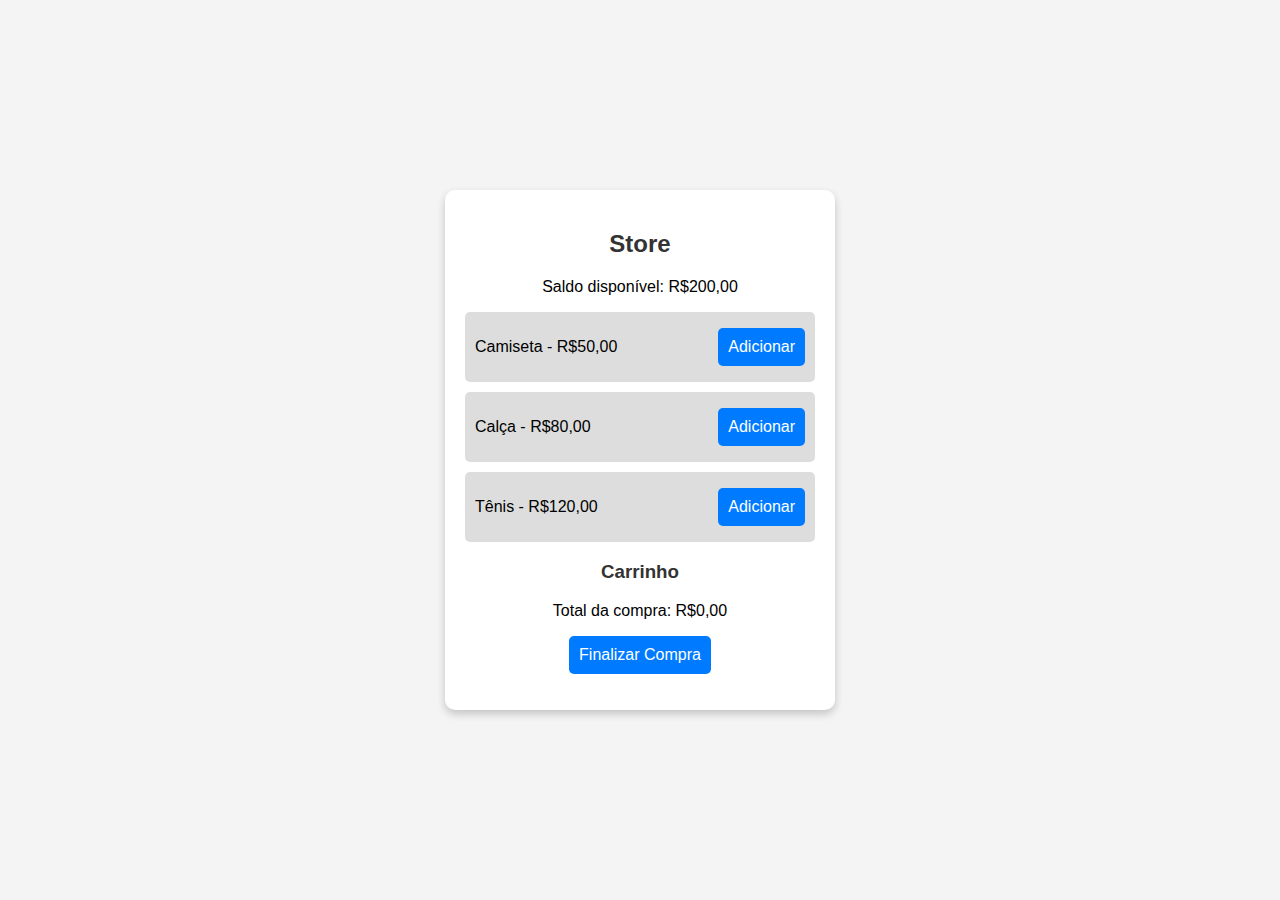
<file: DSWM/Atividade 05.2/index.html>
<!DOCTYPE html>
<html lang="pt-BR">
<head>
    <meta charset="UTF-8">
    <meta name="viewport" content="width=device-width, initial-scale=1.0">
    <title>Store</title>
    <link rel="stylesheet" href="style.css">
</head>
<body>
    <div class="container">
        <h2>Store</h2>
        <p>Saldo disponível: <span id="saldo">R$200,00</span></p>

        <div class="produtos">
            <div class="produto">
                <p>Camiseta - R$50,00</p>
                <button onclick="adicionarAoCarrinho('Camiseta', 50.00)">Adicionar</button>
            </div>
            <div class="produto">
                <p>Calça - R$80,00</p>
                <button onclick="adicionarAoCarrinho('Calça', 80.00)">Adicionar</button>
            </div>
            <div class="produto">
                <p>Tênis - R$120,00</p>
                <button onclick="adicionarAoCarrinho('Tênis', 120.00)">Adicionar</button>
            </div>
        </div>

        <h3>Carrinho</h3>
        <ul id="carrinho-list"></ul>
        <p>Total da compra: <span id="total">R$0,00</span></p>

        <button onclick="finalizarCompra()">Finalizar Compra</button>
        <p id="mensagem"></p>
    </div>

    <script src="script.js"></script>
</body>
</html>
</file>
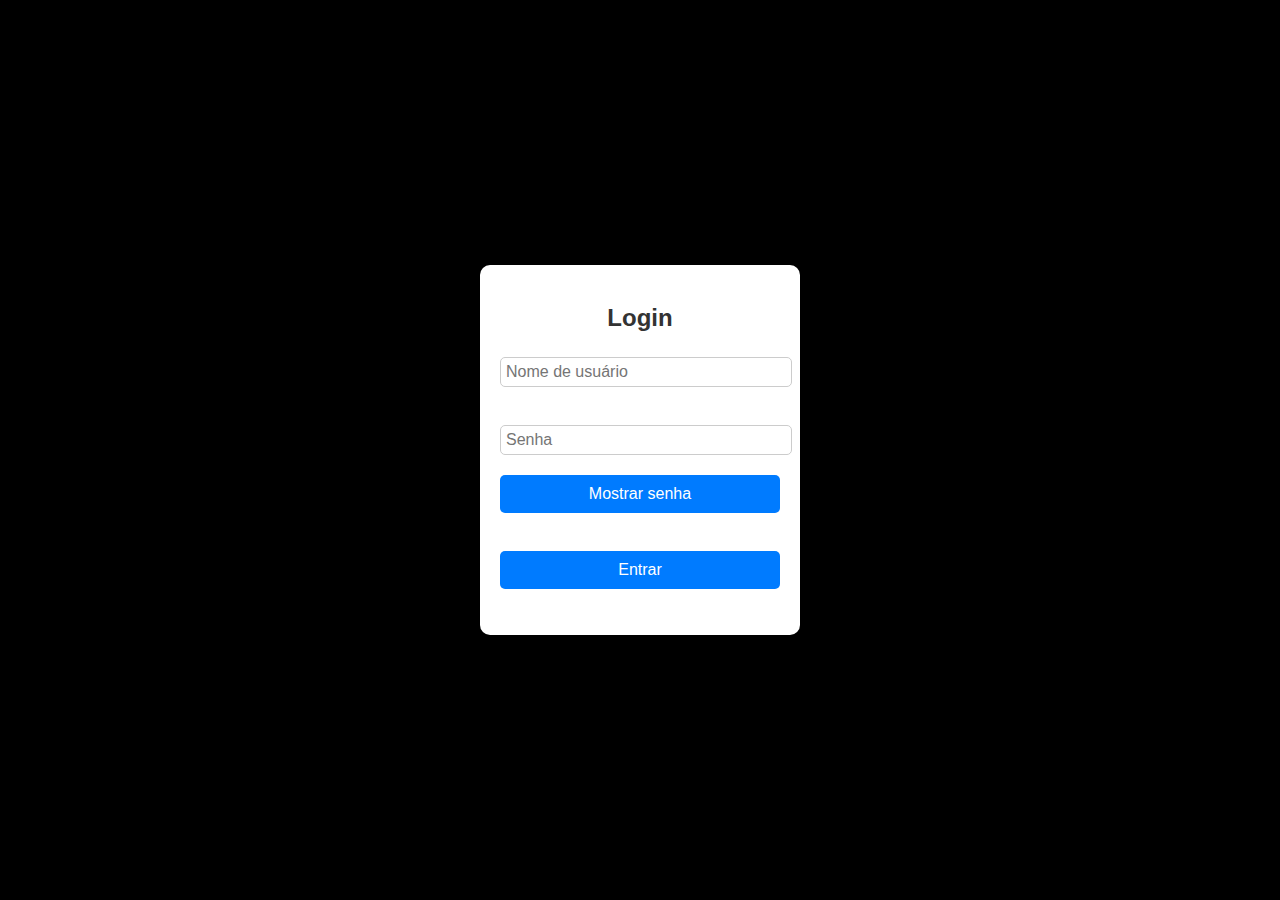
<file: DSWM/Atividade 05/index.html>
<!DOCTYPE html>
<html lang="pt-BR">
<head>
    <meta charset="UTF-8">
    <meta name="viewport" content="width=device-width, initial-scale=1.0">
    <title>Login</title>
    <link rel="stylesheet" href="style.css">
</head>
<body>
    <div class="container">
        <h2>Login</h2>
        <input type="text" id="username" placeholder="Nome de usuário"><br><br>
        <input type="password" id="senha" placeholder="Senha">
        <button onclick="togglePassword()">Mostrar senha</button><br><br>
        <button onclick="login()">Entrar</button>
        <p id="mensagem"></p>
    </div>
    <script src="script.js"></script>
</body>
</html>
</file>
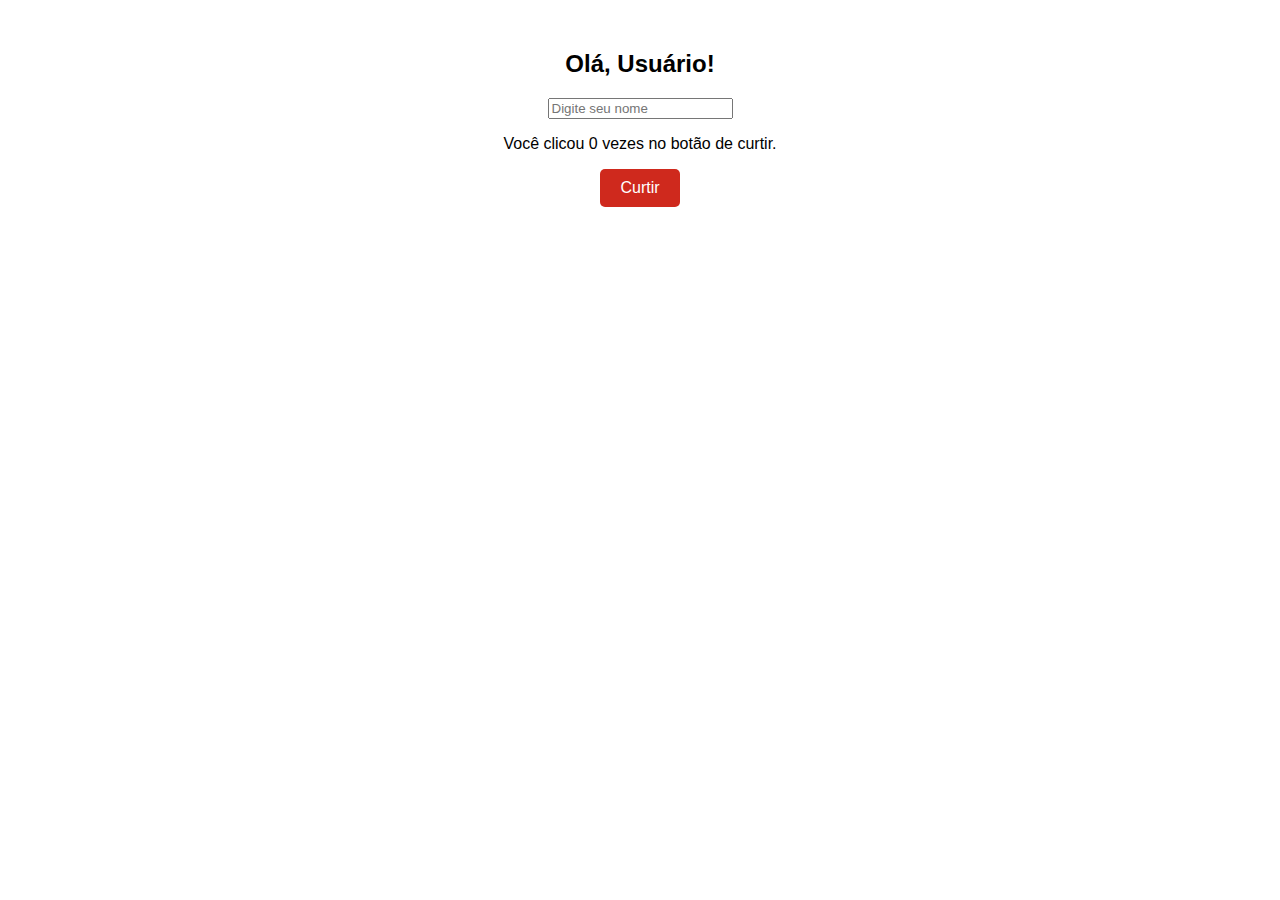
<file: DSWM/Atividade 06/index.html>
<!DOCTYPE html>
<html lang="pt-BR">
<head>
    <meta charset="UTF-8">
    <meta name="viewport" content="width=device-width, initial-scale=1.0">
    <title>Perfil do Usuário</title>
    <link rel="stylesheet" href="style.css"> 
</head>
<body>

    <h2>Olá, <span id="userName">Usuário</span>!</h2>
    <input type="text" id="nameInput" placeholder="Digite seu nome">
    
    <p>Você clicou <span id="clickCount">0</span> vezes no botão de curtir.</p>
    <button id="likeButton">Curtir</button>

    <script src="script.js"></script>
</body>
</html>
</file>
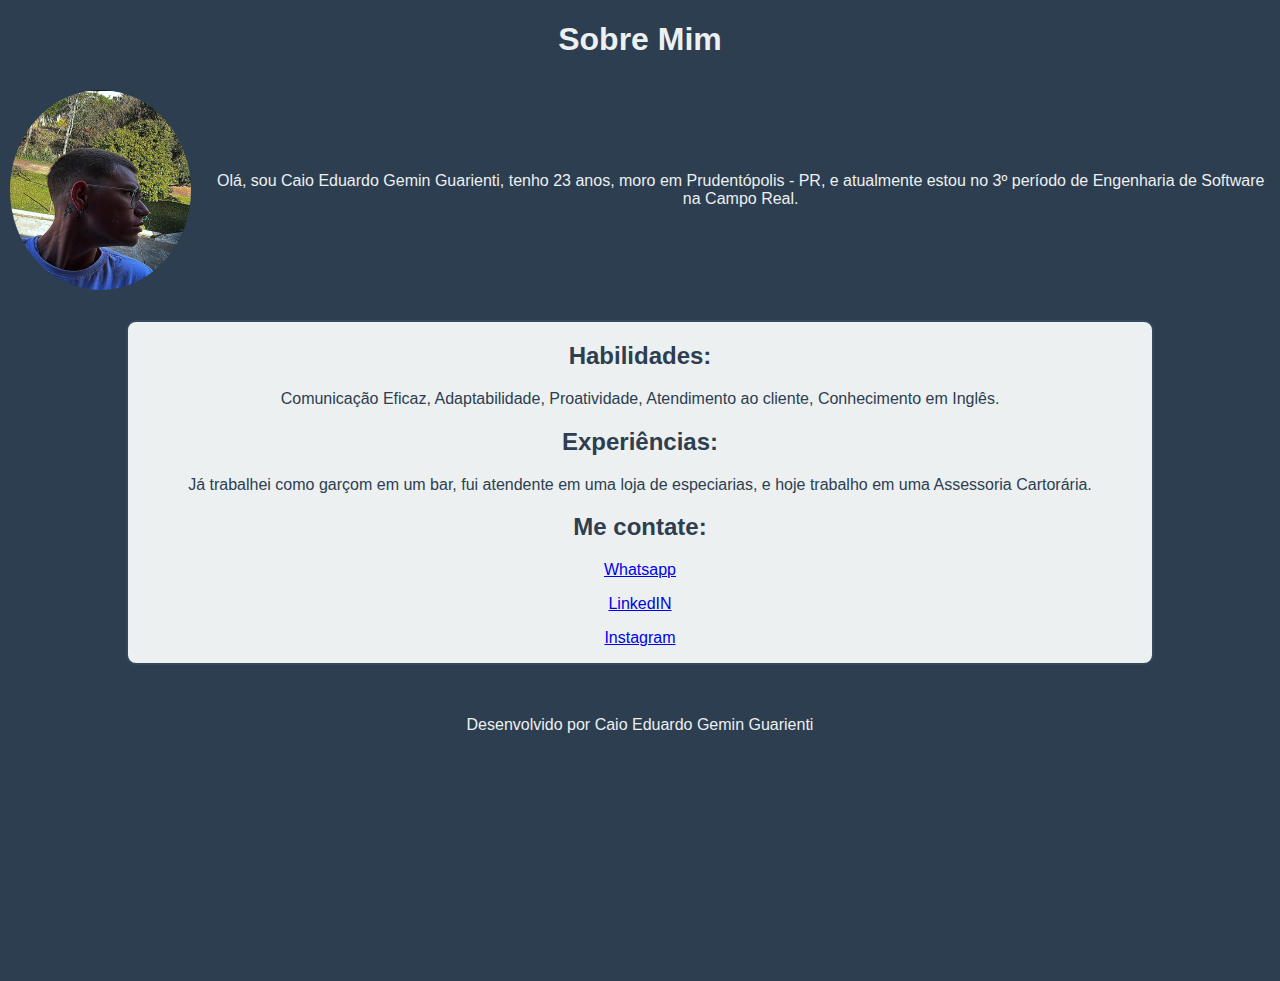
<file: DSWM/Curriculo/index.html>
<!DOCTYPE html>
<html lang="pt-br">
<head>
    <meta charset="UTF-8">
    <meta name="viewport" content="width=device-width, initial-scale=1.0">
    <title>Curriculo Caio</title>
    <link rel="stylesheet" href="style.css">
    <h1><strong>Sobre Mim</strong></h1>
</head>
<body>
    <div id="content">
    <img src="Foto.jpg" alt="Ft" id="Foto">
        <p>Olá, sou Caio Eduardo Gemin Guarienti, tenho 23 anos, moro em  Prudentópolis - PR, e atualmente estou no 3º período de Engenharia de Software na Campo Real. </p>
        </p>
    </div>  
 <div id="quad" >
<h2><strong> Habilidades:  </strong></h2>
<p>Comunicação Eficaz, Adaptabilidade, Proatividade, Atendimento ao cliente, Conhecimento em Inglês. </p>
<h2><strong>Experiências: </strong></h2>
<p>Já trabalhei como garçom em um bar, fui atendente em uma loja de especiarias, e hoje trabalho em uma Assessoria Cartorária. </p>
<h2><strong>Me contate: </strong></h2>
    <a href="https://wa.me/5542998591077" target="_blank">Whatsapp </a> 
    <p><a href="https://www.linkedin.com/in/caio-eduardo-b63343353" target="_blank">LinkedIN </a></p>
    <p><a href="https://www.instagram.com/caiogemin_/" target="_blank">Instagram</a></p>
</div>
<div id="rodapé">
<p>Desenvolvido por Caio Eduardo Gemin Guarienti</p>
</div>
    </body>
</html>
</file>
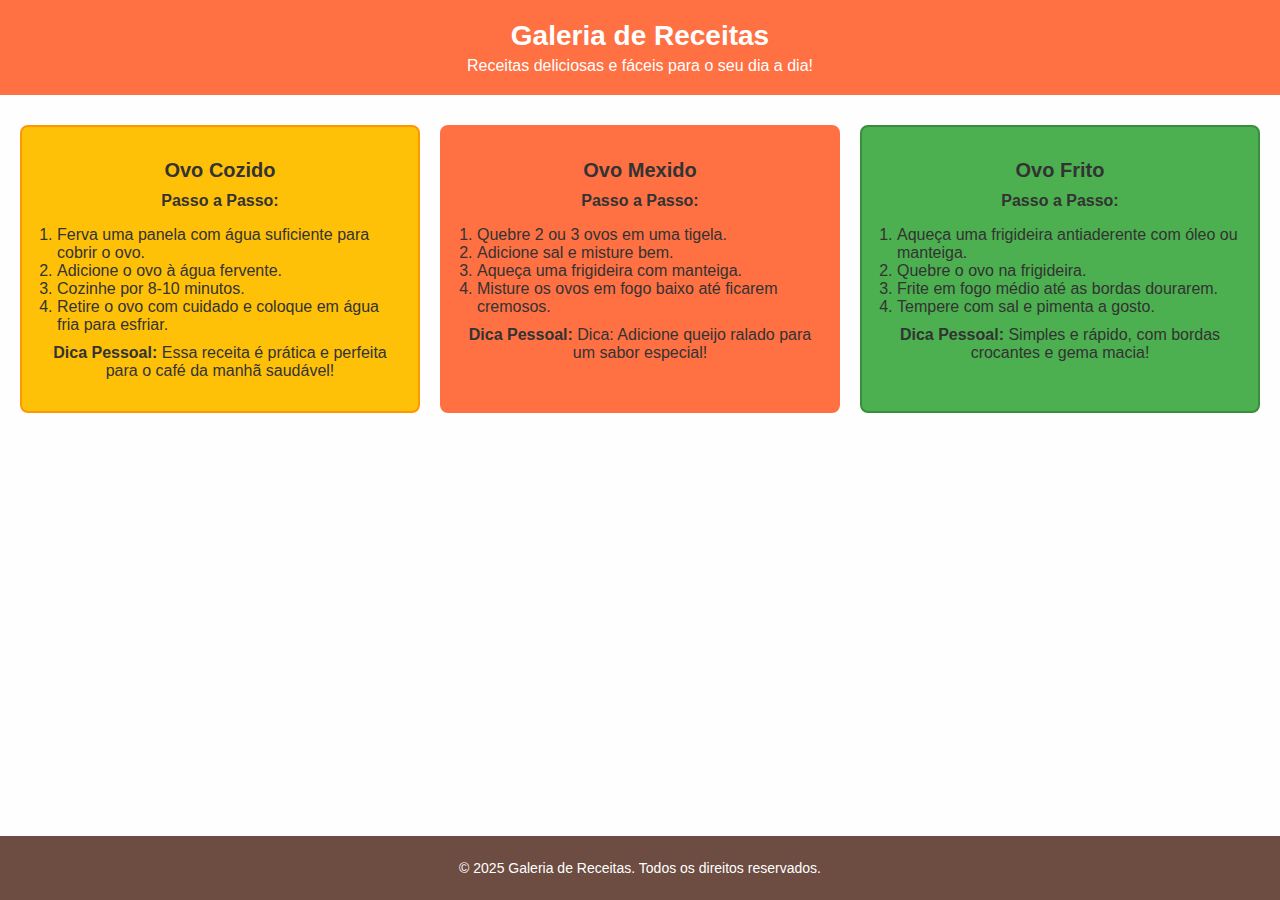
<file: DSWM/Galeria de Cartões/index.html>
<!DOCTYPE html>
<html lang="pt-br">
<head>
    <meta charset="UTF-8">
    <meta name="viewport" content="width=device-width, initial-scale=1.0">
    <link rel="stylesheet" href="style.css">
    <title>Galeria de Receitas</title>
</head>
<body>
    <header>
        <h1>Galeria de Receitas</h1>
        <p>Receitas deliciosas e fáceis para o seu dia a dia!</p>
    </header>

    <!-- Contêiner Principal -->
    <div class="container">
        <ul class="recipe-list">
            <!-- Receita 1 -->
            <li class="receita">
                <h2>Ovo Cozido</h2>
                <p><strong>Passo a Passo:</strong></p>
                <ol>
                    <li>Ferva uma panela com água suficiente para cobrir o ovo.</li>
                    <li>Adicione o ovo à água fervente.</li>
                    <li>Cozinhe por 8-10 minutos.</li>
                    <li>Retire o ovo com cuidado e coloque em água fria para esfriar.</li>
                </ol>
                <p><strong>Dica Pessoal:</strong> Essa receita é prática e perfeita para o café da manhã saudável!</p>
            </li>

            <!-- Receita 2 -->
            <li class="receita">
                <h2>Ovo Mexido</h2>
                <p><strong>Passo a Passo:</strong></p>
                <ol>
                    <li>Quebre 2 ou 3 ovos em uma tigela.</li>
                    <li>Adicione sal e misture bem.</li>
                    <li>Aqueça uma frigideira com manteiga.</li>
                    <li>Misture os ovos em fogo baixo até ficarem cremosos.</li>
                </ol>
                <p><strong>Dica Pessoal:</strong> Dica: Adicione queijo ralado para um sabor especial!</p>
            </li>

            <!-- Receita 3 -->
            <li class="receita">
                <h2>Ovo Frito</h2>
                <p><strong>Passo a Passo:</strong></p>
                <ol>
                    <li>Aqueça uma frigideira antiaderente com óleo ou manteiga.</li>
                    <li>Quebre o ovo na frigideira.</li>
                    <li>Frite em fogo médio até as bordas dourarem.</li>
                    <li>Tempere com sal e pimenta a gosto.</li>
                </ol>
                <p><strong>Dica Pessoal:</strong> Simples e rápido, com bordas crocantes e gema macia!</p>
            </li>
        </ul>
    </div>

    <footer>
        <p>&copy; 2025 Galeria de Receitas. Todos os direitos reservados.</p>
    </footer>
</body>
</html>
</file>
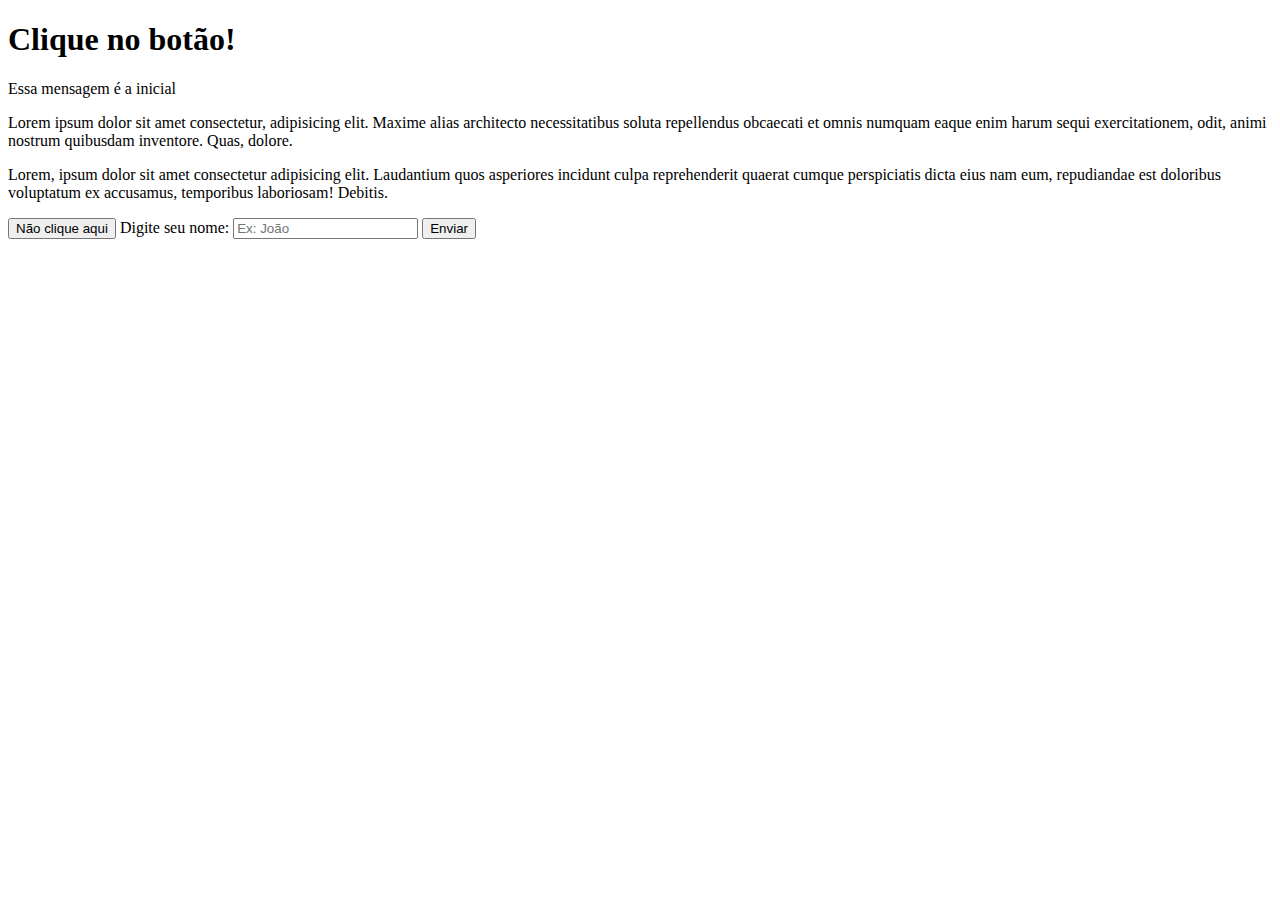
<file: DSWM/js/index.html>
<!DOCTYPE html>
<html lang="pt-BR">
<head>
    <meta charset="UTF-8">
    <meta name="viewport" content="width=device-width, initial-scale=1.0">
    <title>DOM</title>
    <style>
        .destaque{
            font-weight: bold;
            font-size: 24px;
            color: green;
        }
        #botao:hover{
            background-color: aquamarine;
            cursor: pointer;

        }
    </style>
</head>
<body>
    <h1 id="titulo">Clique no botão!</h1>

    <p class="mensagem">Essa mensagem é a inicial</p>
    <p>Lorem ipsum dolor sit amet consectetur, adipisicing elit. Maxime alias architecto necessitatibus soluta repellendus obcaecati et omnis numquam eaque enim harum sequi exercitationem, odit, animi nostrum quibusdam inventore. Quas, dolore.</p>
    <p>Lorem, ipsum dolor sit amet consectetur adipisicing elit. Laudantium quos asperiores incidunt culpa reprehenderit quaerat cumque perspiciatis dicta eius nam eum, repudiandae est doloribus voluptatum ex accusamus, temporibus laboriosam! Debitis.</p>
    <button id="botao">Não clique aqui</button>

    <label for="nome">Digite seu nome: </label>
    <input type="text" id="nome" placeholder="Ex: João"/>
    <button id="enviar">Enviar</button>
    <p id="saudacao"></p>

    <script src="script.js"></script>
    
</body>
</html>
</file>
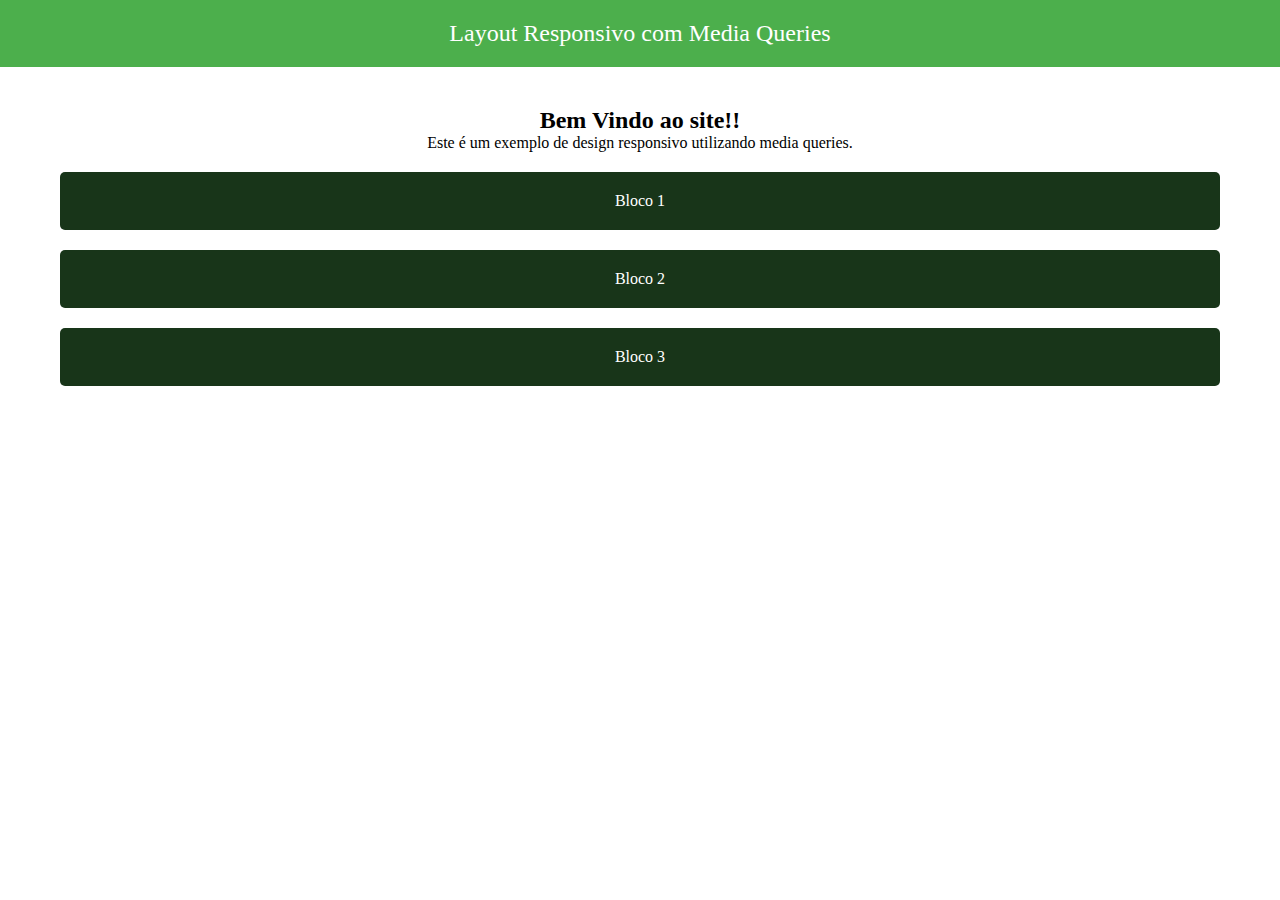
<file: DSWM/Aulas/Aula24.03/index.html>
<!DOCTYPE html>
<html lang="pt-BR">
<head>
    <meta charset="UTF-8">
    <meta name="viewport" content="width=device-width, initial-scale=1.0">
    <title>Layout Responsivo</title>
    <style>
        * {
            margin: 0;
            padding: 0;
            box-sizing: border-box;
        }
        body{
            font-family: Georgia, 'Times New Roman', Times, serif;
            text-align: center;
        }
        header{
            background-color: #4caf4c;
            color: #fff;
            padding: 20px;
            font-size: 24px;
        }
        .container{
            max-width: 1200px;
            margin: 20px auto;
            padding: 20px;
        }
        .grid{
            display: grid;
            gap: 20px;
            margin-top: 20px;
        }
        .box{
            flex: 1;background-color: #183519;
            padding: 20px;
            border-radius: 5px;
            color: #fff;
        }
        @media (max-width:768px){
            .grid{
                grid-template-columns: repeat(3, 1fr);
            }
        }
    </style>
</head>
<body>
    
    <header>
        Layout Responsivo com Media Queries
    </header>

    <div class="container">
        <h2>Bem Vindo ao site!!</h2>
        <p>Este é um exemplo de design responsivo utilizando media queries.</p>
        <div class="grid">
            <div class="box">Bloco 1</div>
            <div class="box">Bloco 2</div>
            <div class="box">Bloco 3</div>
        </div>
    </div>

</body>
</html>
</file>
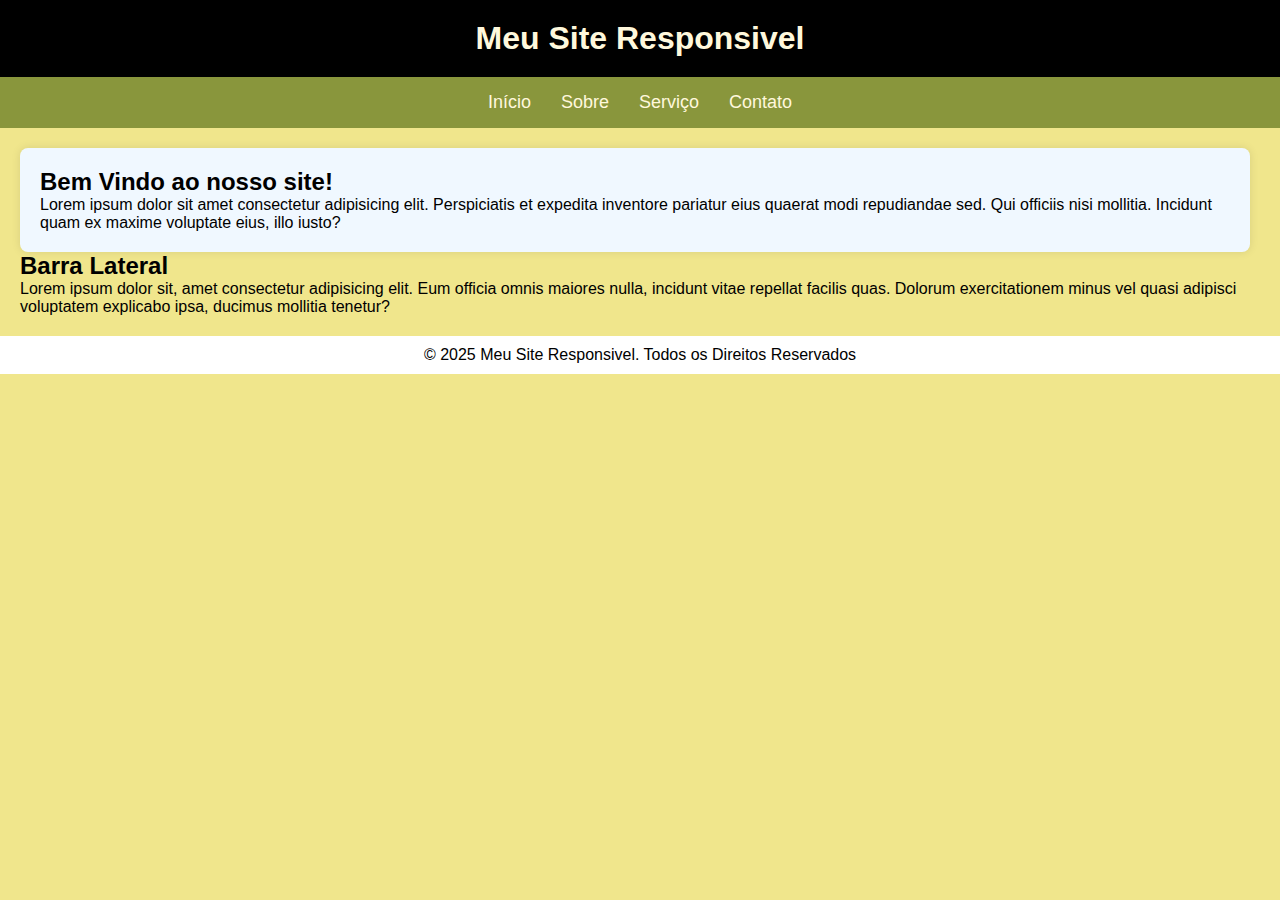
<file: DSWM/FlexBox/assets/index.html>
<!DOCTYPE html>
<html lang="pt-br">
<head>
    <meta charset="UTF-8">
    <meta name="viewport" content="width=device-width, initial-scale=1.0">
    <title>FlexBox</title>
    <link rel="stylesheet" href="./css/estilo.css">
</head>
<body>

    <header>
        <h1>Meu Site Responsivel</h1>
    </header>

    <nav>
        <ul>
            <li><a href="">Início</a></li>
            <li><a href="">Sobre</a></li>
            <li><a href="">Serviço</a></li>
            <li><a href="">Contato</a></li>
        </ul>
    </nav>

    <main class="container">
        <section class="conteudo">
            <h2>Bem Vindo ao nosso site!</h2>
            <p>Lorem ipsum dolor sit amet consectetur adipisicing elit. Perspiciatis et expedita inventore pariatur eius quaerat modi repudiandae sed. Qui officiis nisi mollitia. Incidunt quam ex maxime voluptate eius, illo iusto?</p>
        </section>

        <aside>
            <h2>Barra Lateral</h2>
            <p>Lorem ipsum dolor sit, amet consectetur adipisicing elit. Eum officia omnis maiores nulla, incidunt vitae repellat facilis quas. Dolorum exercitationem minus vel quasi adipisci voluptatem explicabo ipsa, ducimus mollitia tenetur?</p>
        </aside>
    </main>

    <footer>
        <p>&copy; 2025 Meu Site Responsivel. Todos os Direitos Reservados<p>
    </footer>
    
</body>
</html>
</file>
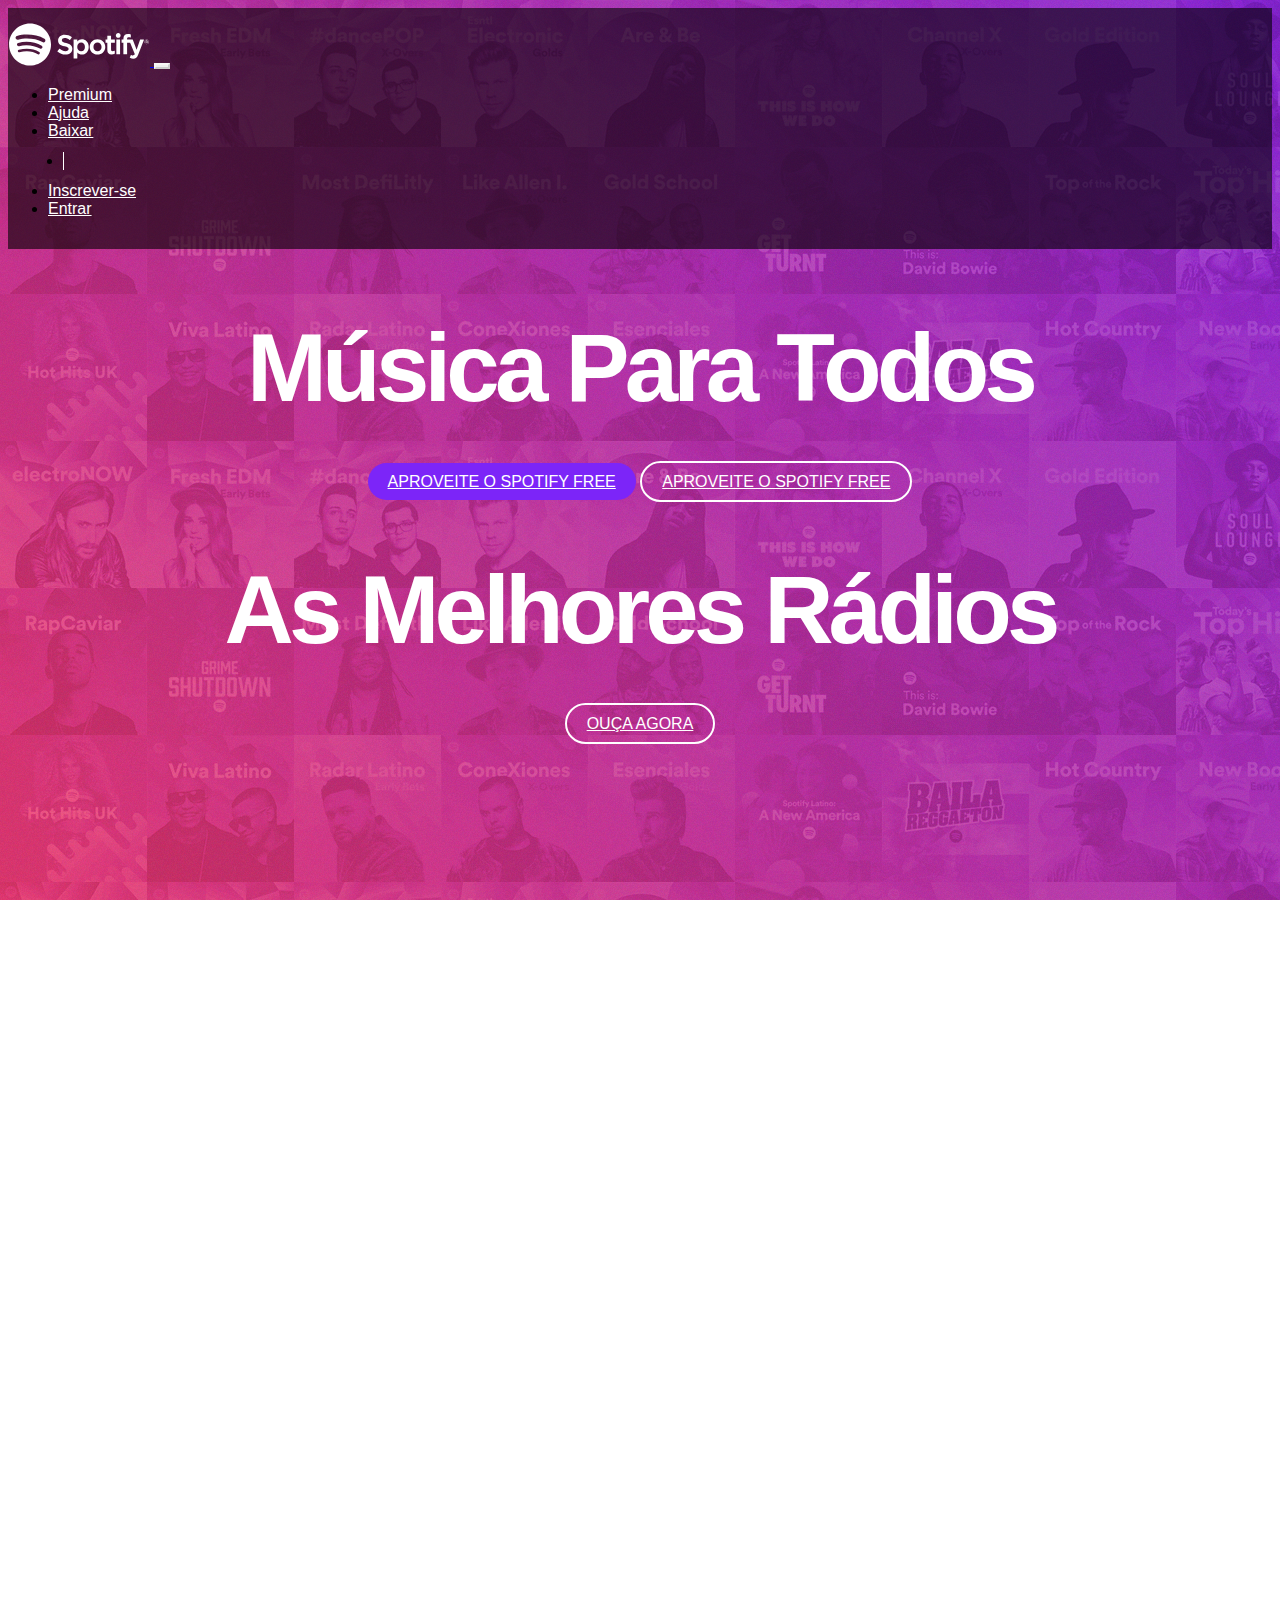
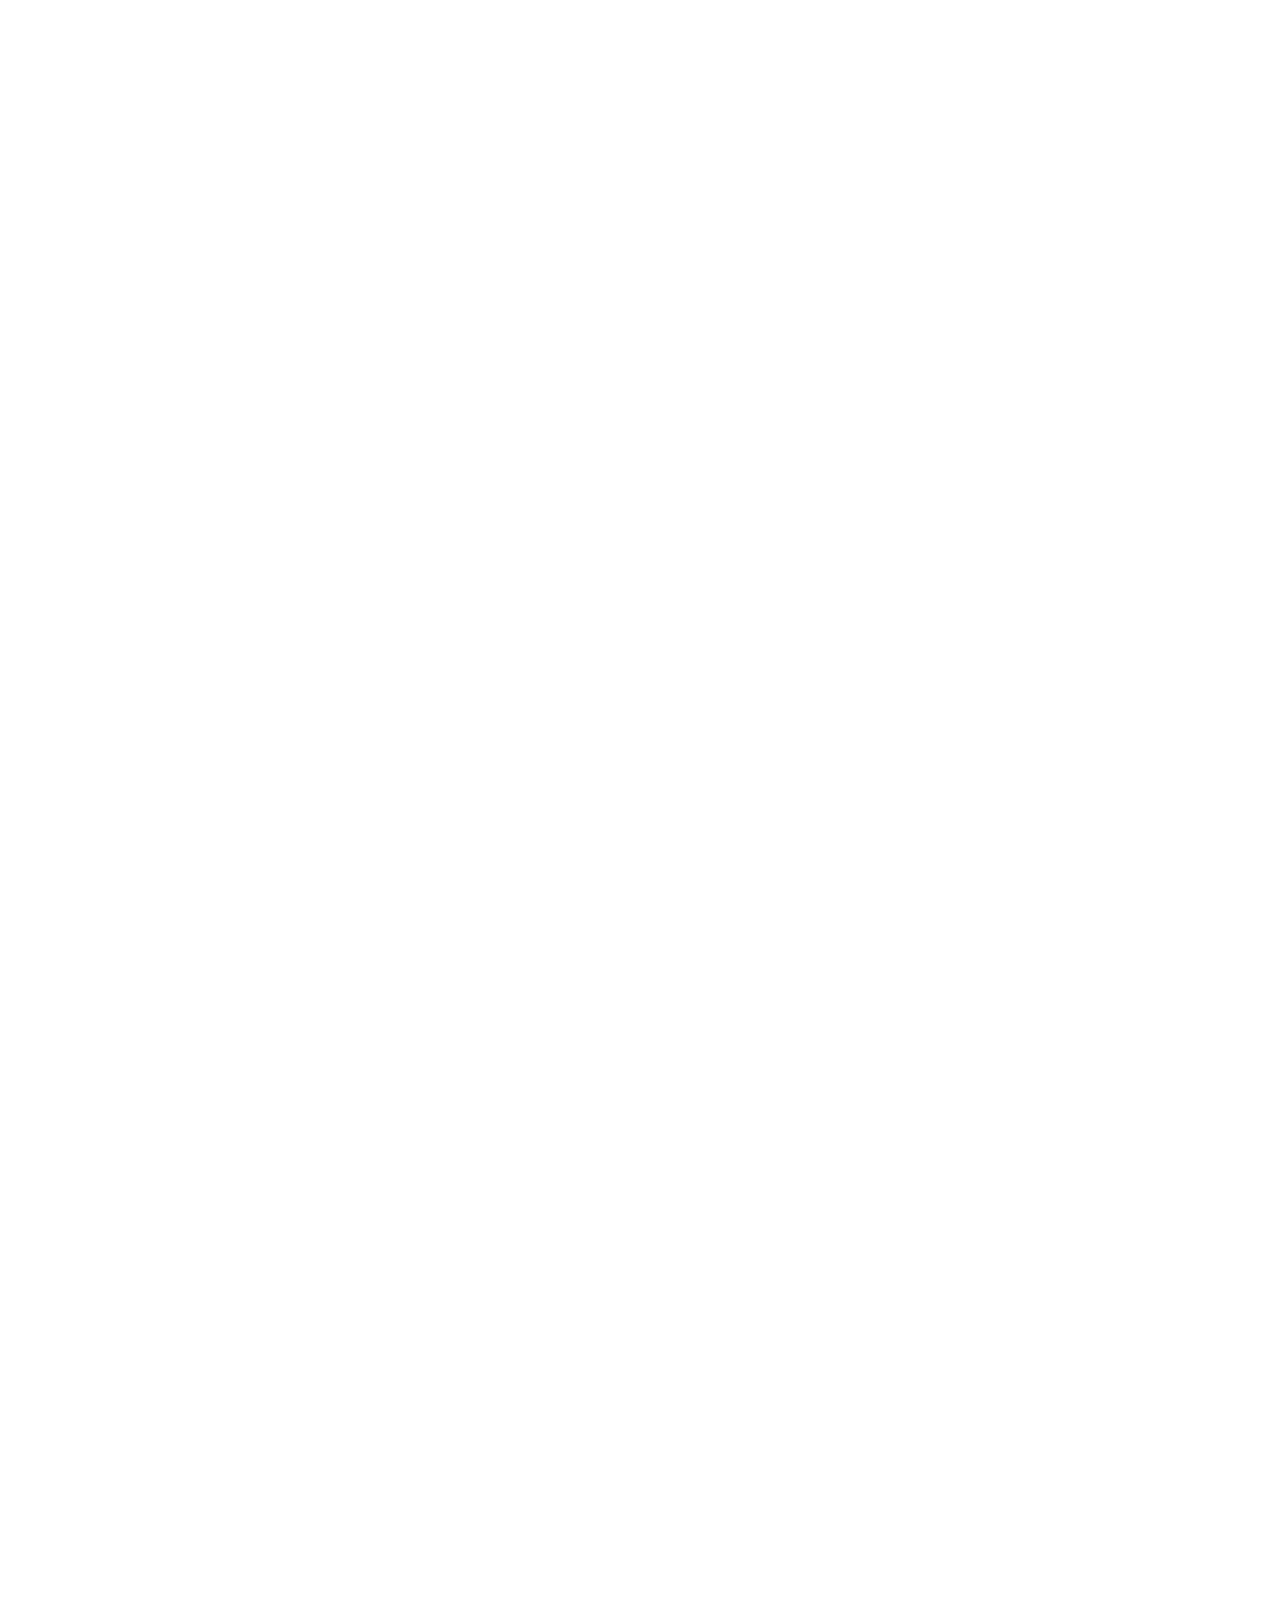
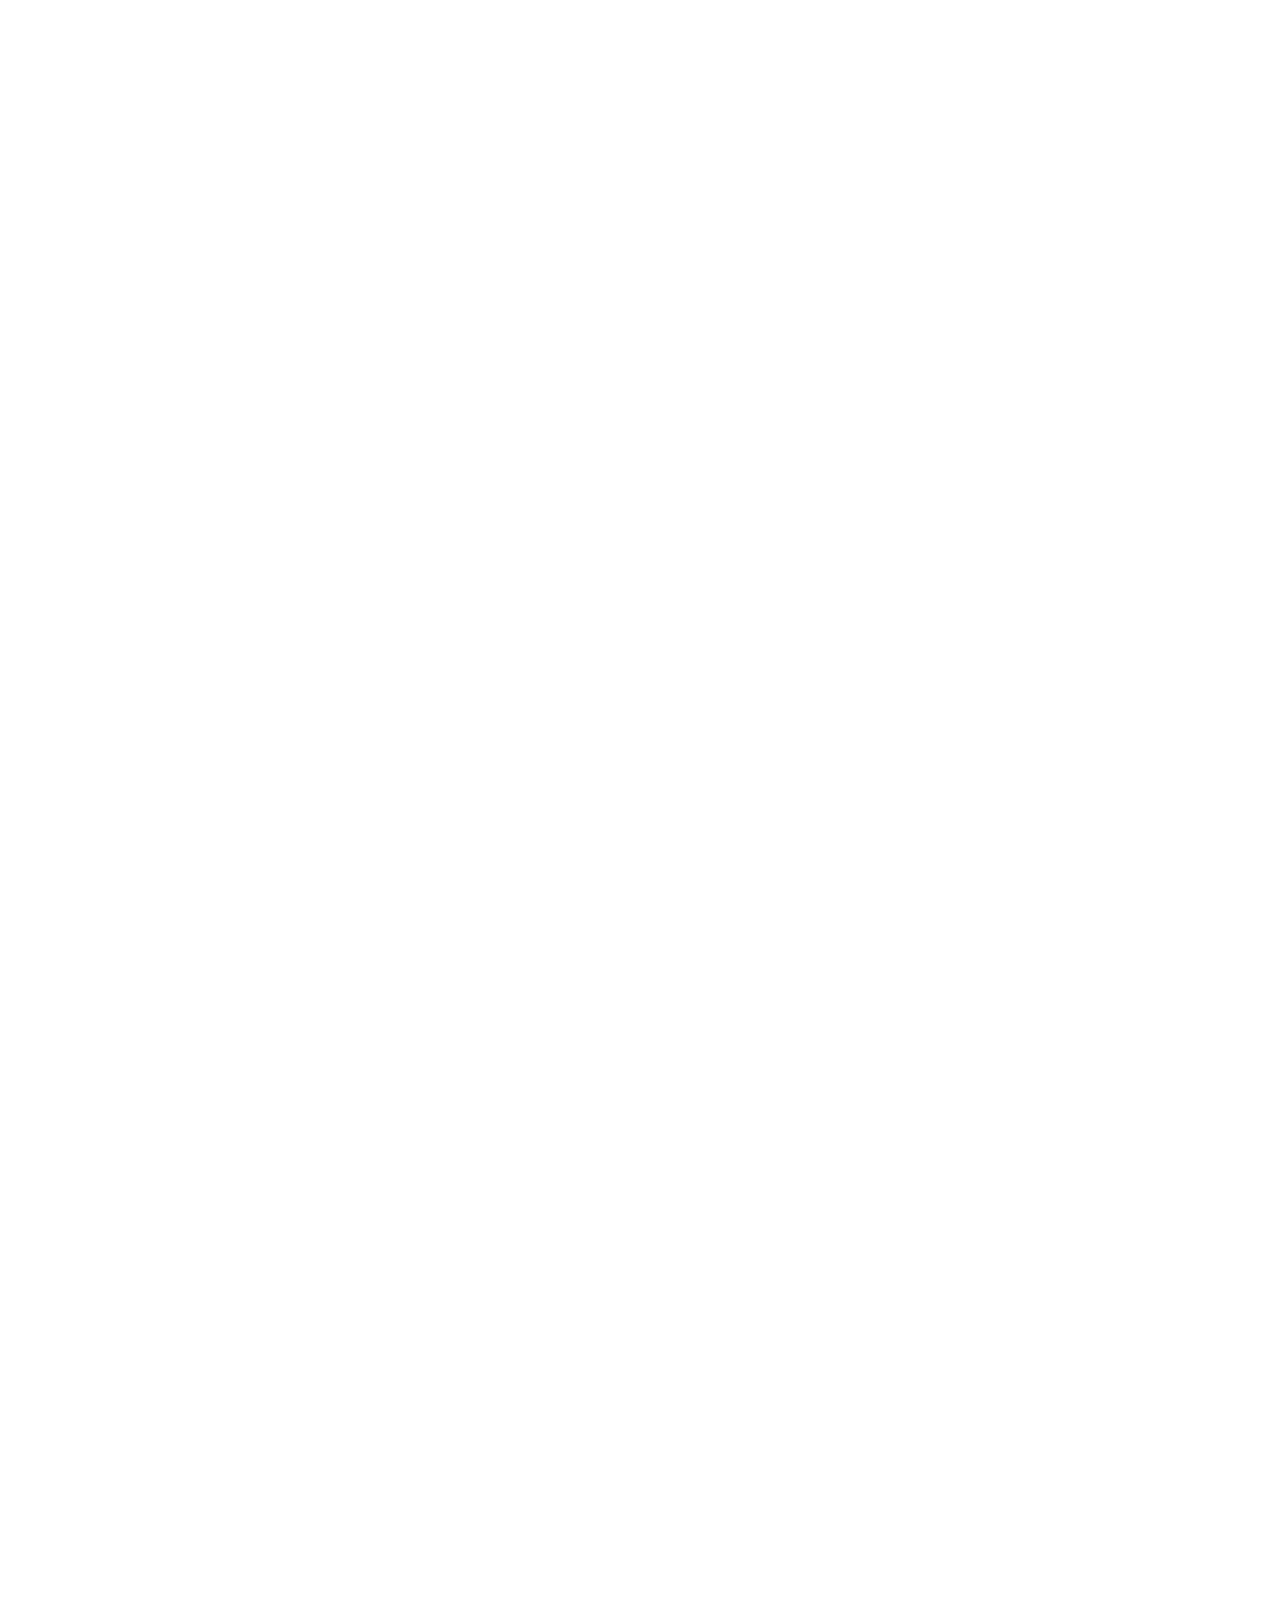
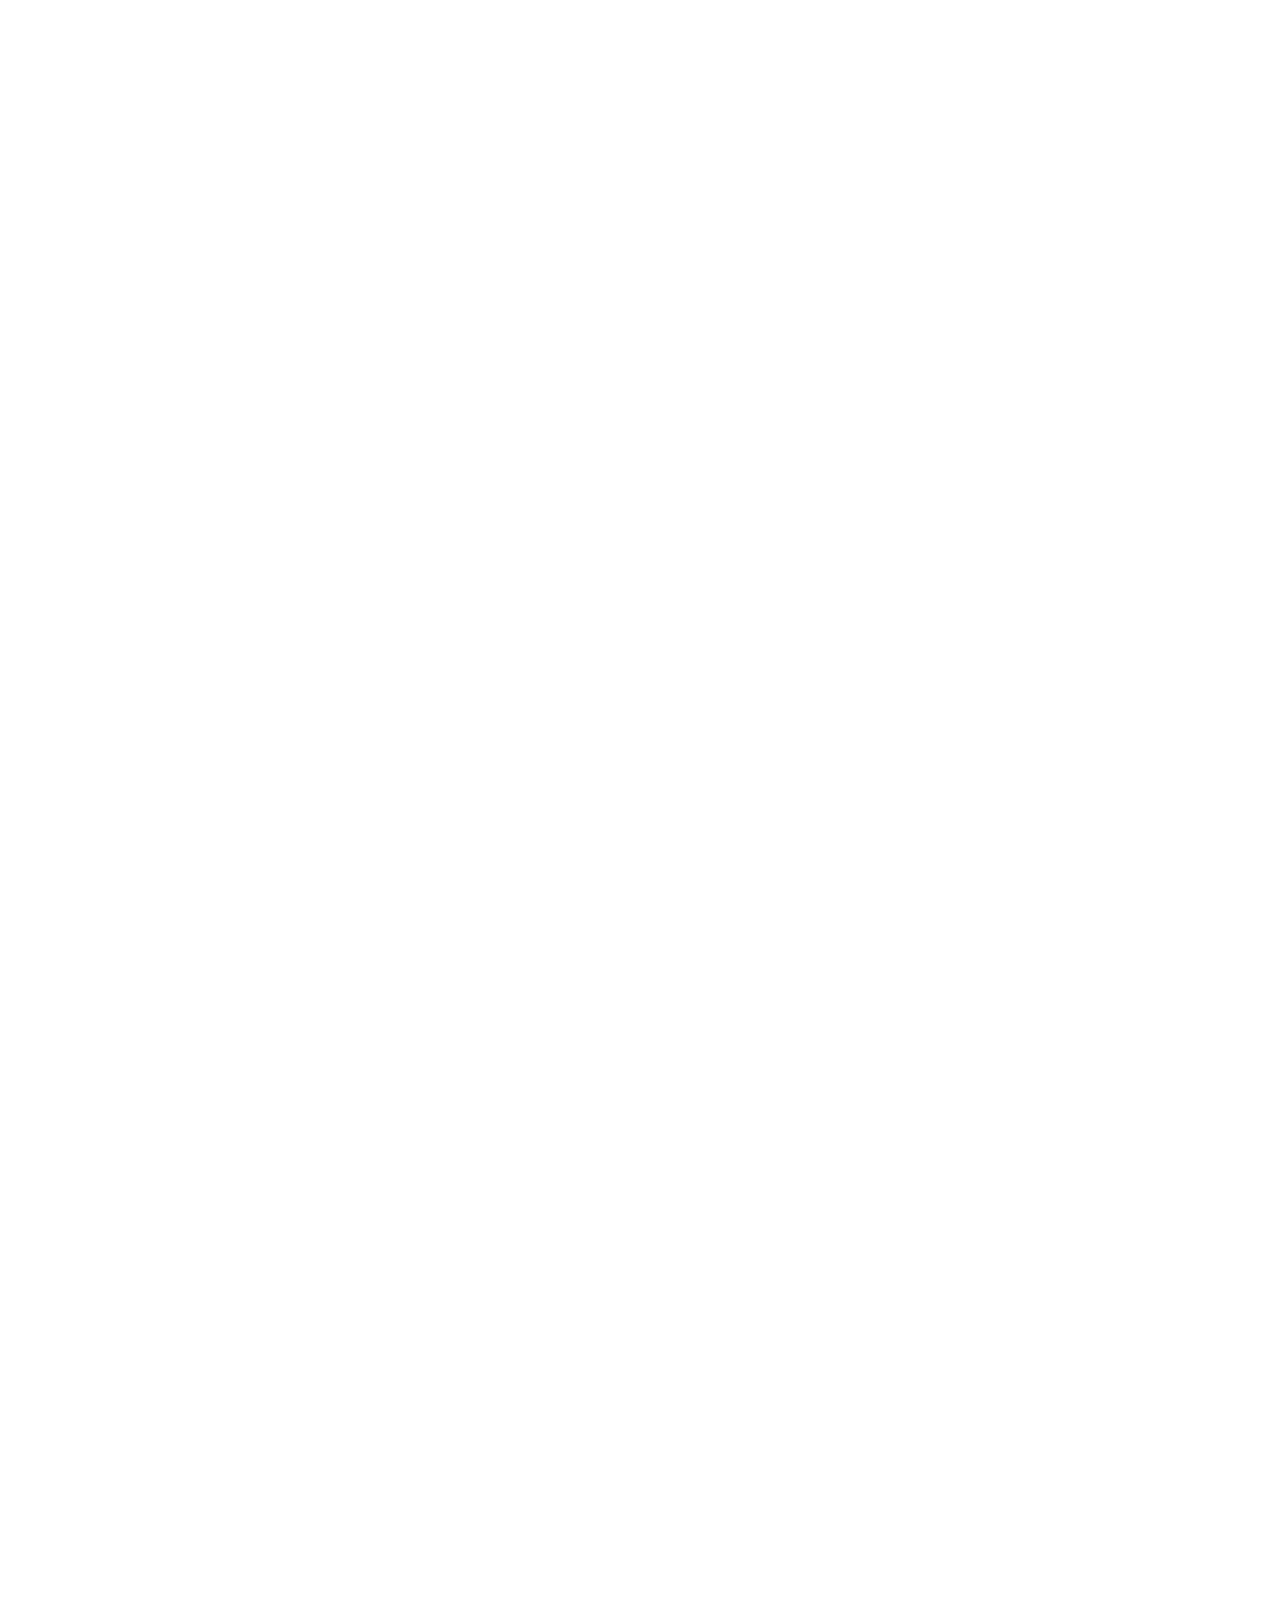
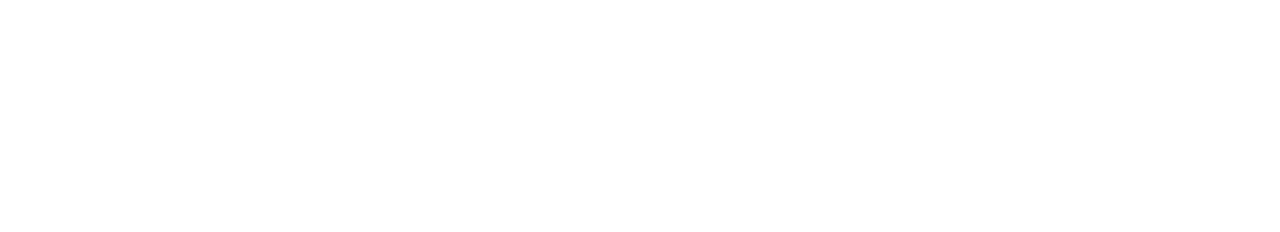
<file: DSWM/Spotify/index_home.html>
<!DOCTYPE html>
<html lang="pt-BR">

<head>
    <meta charset="UTF-8">
    <meta name="viewport" content="width=device-width, initial-scale=1.0">
    <title>Spotify</title>

    <!-- Bootstrap CSS -->
    <link rel="stylesheet" href="https://stackpath.bootstrapcdn.com/bootstrap/4.1.3/css/bootstrap.min.css"
        integrity="sha384-MCw98/SFnGE8fJT3GXwEOngsV7Zt27NXFoaoApmYm81iuXoPkFOJwJ8ERdknLPMO" crossorigin="anonymous">

    <!-- Font Awesome --> 
    <link rel="stylesheet" href="https://use.fontawesome.com/releases/v5.3.1/css/all.css"
        integrity="sha384-mzrmE5qonljUremFsqc01SB46JvROS7bZs3IO2EmfFsd15uHvIt+Y8vEf7N7fWAU" crossorigin="anonymous">

    <link rel="stylesheet" href="./style_home.css">
    <link rel="shortcut icon" href="imagens/favicon.png" type="image/x-icon">
</head>

<body>
    <!-- Cabeçalho -->
    <header>
        <nav class="navbar navbar-expand-md navbar-light fixed-top navbar-transparente">

            <div class="container">
                <a href="index-home.html" class="navbar-brand"><img src="imagens/spotify.svg" width="142">
                </a>
                <button class="navbar-toggler" data-toggle="collapse" data-target="#nav-principal">
                    <i class="fas fa-bars text-white"></i>
                </button>
                <div class="collapse navbar-collapse" id="nav-principal">
                    <ul class="navbar-nav ml-auto">
                        <li class="nav-item">
                            <a href="" class="nav-link">Premium</a>
                        </li>
                        <li class="nav-item">
                            <a href="/ajuda/ajuda.html" class="nav-link">Ajuda</a>
                        </li>
                        <li class="nav-item">
                            <a href="" class="nav-link">Baixar</a>
                        </li>
                        <li class="nav-item divisor"></li>
                        <li class="nav-item">
                            <a href="/incricao/inscricao.html" class="nav-link">Inscrever-se</a>
                        </li>
                        <li class="nav-item">
                            <a href="/entrar/entrar.html" class="nav-link">Entrar</a>
                        </li>
                    </ul>
                </div>
            </div>
        </nav>
    </header>
    <!-- Carousel -->
    <section id="home" class="d-flex">
        <div class="container align-self-center">
            <div class="row">
                <div class="col-md-12 capa">
                    <div id="carousel-spotify" class="carousel slide" data-ride="carousel">
                        <div class="carousel-inner">
                            <div class="carousel-item active">
                                <h1>Música Para Todos</h1>
                                <a href="" class="btn btn-lg btn-custom btn-roxo">Aproveite o Spotify Free</a>
                                <a href="" class="btn btn-lg btn-custom btn-branco">Aproveite o Spotify Free</a>
                            </div>
                            <div class="carousel-item">
                                <h1>As Melhores Rádios</h1>
                                <a href="" class="btn btn-lg btn-custom btn-branco"><i class="fas fa-music"></i>Ouça Agora</a>
                            </div>
                        </div>
                        <!-- controlador -->
                         <a href="#carousel-spotify" class="carousel-control-prev " data-slide="prev"><i class="fas fa-angle-left fa-3x"></i></a>
                         <a href="#carousel-spotify" class="carousel-control-next " data-slide="next"><i class="fas fa-angle-right fa-3x"></i></a>
                    </div>
                </div>
            </div>
        </div>
    </section>
    <!-- Grid "Album"-->
    <section id="servicos" class="caixa">
        <div class="container">
            <div class="row">
                <div class="col-md-6">
                    <div class="row albuns">
                        <div class="col-md-6">
                            <img src="imagens/img1.jpg" class="img-fluid">
                        </div>
                        <div class="col-md-6">
                            <img src="imagens/img2.jpg" class="img-fluid">
                        </div>
                    </div>
                    <div class="row albuns">
                        <div class="col-md-6">
                            <img src="imagens/img3.jpg" class="img-fluid">
                        </div>
                        <div class="col-md-6">
                            <img src="imagens/img4.jpg" class="img-fluid">
                        </div>
                    </div>
                </div>
                <div class="col-md-6">
                    <h2>O que Spotify tem?</h2>
                    <h3>Músicas</h3>
                    <p>Lorem ipsum dolor sit amet consectetur adipisicing elit. Dicta tempora, minima eligendi dolor molestias officia nihil eius saepe distinctio reprehenderit voluptatibus quisquam fugiat quaerat incidunt facilis placeat suscipit illum! Consectetur.</p>
                    <h3>Playlists</h3>
                    <p>Lorem ipsum dolor sit, amet consectetur adipisicing elit. Ea modi sit cum, suscipit perspiciatis labore laboriosam ratione quis pariatur. Illum ipsum laudantium labore laborum aliquam, hic quia voluptate sit qui.</p>
                    <h3>Podcast</h3>
                    <p>Lorem ipsum dolor sit amet, consectetur adipisicing elit. Aspernatur aliquid ab ut fugiat nemo voluptatibus sapiente facere accusamus, blanditiis saepe ad perferendis deserunt deleniti accusantium nostrum? Fugiat natus provident sint.</p>
                </div>
            </div>
        </div>
    </section>
    <!-- Informações -->
    <section id="recursos" class="caixa">
        <div class="container">
            <div class="row">
                <div class="col-md-4">
                    <h2>Fácil</h2>
                    <h3>Buscar</h3>
                    <p>Lorem ipsum dolor sit amet consectetur adipisicing elit. Aspernatur iure numquam porro et
                        eligendi consequatur nihil incidunt ut praesentium! Quam suscipit dolores optio, error omnis
                        labore beatae consequatur tempora eos.</p>
                    <h3>Navegar</h3>
                    <p>Lorem ipsum dolor sit amet consectetur adipisicing elit. Recusandae alias iure suscipit numquam
                        voluptatem temporibus aspernatur praesentium illum eos? Nostrum alias molestiae voluptates
                        inventore architecto iste. Officia culpa voluptas necessitatibus!</p>
                    <h3>Descobrir</h3>
                    <p>Lorem ipsum dolor sit amet consectetur adipisicing elit. Porro assumenda, explicabo iste officiis
                        dolores, ab rerum totam id animi quasi odit qui deleniti! Iure, obcaecati fugit? Cum deserunt
                        asperiores dolor.</p>
                </div>
                <div class="col-md-8">
                    <div class="row rotacionar">
                        <div class="col-md-6">
                            <img src="imagens/iphone1.png" class="img-fluid">
                        </div>
                        <div class="col-md-6">
                            <img src="imagens/iphone2.png" class="img-fluid">
                        </div>
                    </div>
                </div>
            </div>
        </div>
    </section>
    <!-- roda pé -->
    <footer>
        <div class="container">
            <div class="row ">
                <div class="col-md-2">
                    <img src="imagens/spotify.svg" width="142">
                </div>
                <div class="col-md-2">
                    <h4>Company</h4>
                    <ul class="navbar-nav">
                        <li><a href="">Sobre</a></li>
                        <li><a href="">Empregos</a></li>
                        <li><a href="">Imprensa</a></li>
                        <li><a href="">Novidades</a></li>
                    </ul>
                </div>
                <div class="col-md-2">
                    <h4>Comunidades</h4>
                    <ul class="navbar-nav">
                        <li><a href="">Artistas</a></li>
                        <li><a href="">Devs</a></li>
                        <li><a href="">Marcas</a></li>
                    </ul>
                </div>
                <div class="col-md-2">
                    <h4>Links úteis</h4>
                    <ul class="navbar-nav">
                        <li><a href="ajuda/index-ajuda.html">Ajuda</a></li>
                        <li><a href="">Presentes</a></li>
                        <li><a href="">Player da Web</a></li>
                    </ul>
                </div>
                <div class="col-md-4">
                    <ul>
                        <li>
                            <a href=""><img src="imagens/facebook.png" alt=""></a>
                        </li>
                        <li>
                            <a href=""><img src="imagens/twitter.png" alt=""></a>
                        </li>
                        <li>
                            <a href=""><img src="imagens/instagram.png" alt=""></a>
                        </li>
                    </ul>
                </div>
            </div>
        </div>
    </footer>

    <!-- JavaScript (Opcional) -->
    <!-- jQuery primeiro, depois Popper.js, depois Bootstrap JS -->
    <script src="https://code.jquery.com/jquery-3.3.1.slim.min.js" integrity="sha384-q8i/X+965DzO0rT7abK41JStQIAqVgRVzpbzo5smXKp4YfRvH+8abtTE1Pi6jizo" crossorigin="anonymous"></script>
    <script src="https://cdnjs.cloudflare.com/ajax/libs/popper.js/1.14.3/umd/popper.min.js" integrity="sha384-ZMP7rVo3mIykV+2+9J3UJ46jBk0WLaUAdn689aCwoqbBJiSnjAK/l8WvCWPIPm49" crossorigin="anonymous"></script>
    <script src="https://stackpath.bootstrapcdn.com/bootstrap/4.1.3/js/bootstrap.min.js" integrity="sha384-ChfqqxuZUCnJSK3+MXmPNIyE6ZbWh2IMqE241rYiqJxyMiZ6OW/JmZQ5stwEULTy" crossorigin="anonymous"></script>

</body>
</html>
</file>
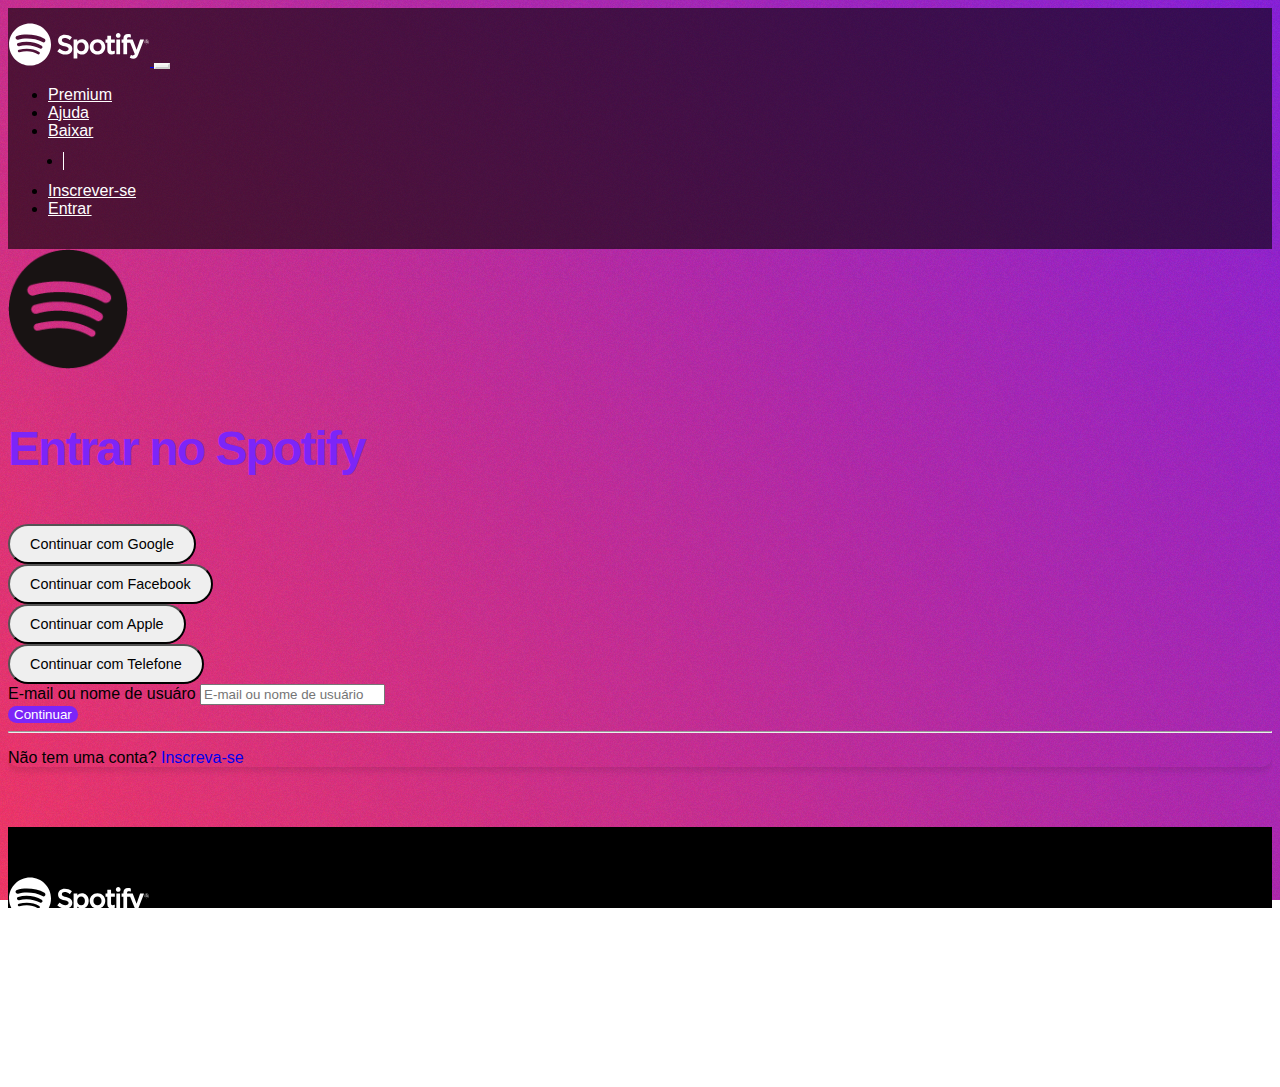
<file: DSWM/Spotify/entrar/entrar.html>
<!DOCTYPE html>
<html lang="pt-BR">

<head>
    <meta charset="UTF-8">
    <meta name="viewport" content="width=device-width, initial-scale=1.0">
    <title>Login - Spotify</title>

    <!-- Bootstrap CSS -->
    <link rel="stylesheet" href="https://stackpath.bootstrapcdn.com/bootstrap/4.1.3/css/bootstrap.min.css"
        integrity="sha384-MCw98/SFnGE8fJT3GXwEOngsV7Zt27NXFoaoApmYm81iuXoPkFOJwJ8ERdknLPMO" crossorigin="anonymous">

    <!-- Font Awesome --> 
    <link rel="stylesheet" href="https://use.fontawesome.com/releases/v5.3.1/css/all.css"
        integrity="sha384-mzrmE5qonljUremFsqc01SB46JvROS7bZs3IO2EmfFsd15uHvIt+Y8vEf7N7fWAU" crossorigin="anonymous">

    <link rel="stylesheet" href="./style_entrar.css">
    <link rel="shortcut icon" href="../imagens/favicon.png" type="image/x-icon">
</head>
<body>
    <!-- Cabeçalho -->
    <header>
        <nav class="navbar navbar-expand-md navbar-light navbar-transparente">

            <div class="container">
                <a href="/index_home.html" class="navbar-brand"><img src="../imagens/spotify.svg" width="142">
                </a>
                <button class="navbar-toggler" data-toggle="collapse" data-target="#nav-principal">
                    <i class="fas fa-bars text-white"></i>
                </button>
                <div class="collapse navbar-collapse" id="nav-principal">
                    <ul class="navbar-nav ml-auto">
                        <li class="nav-item">
                            <a href="" class="nav-link">Premium</a>
                        </li> 
                        <li class="nav-item">
                            <a href="/ajuda/ajuda.html" class="nav-link">Ajuda</a>
                        </li>
                        <li class="nav-item">
                            <a href="" class="nav-link">Baixar</a>
                        </li>
                        <li class="nav-item divisor"></li>
                        <li class="nav-item">
                            <a href="/incricao/inscricao.html" class="nav-link">Inscrever-se</a>
                        </li>
                        <li class="nav-item">
                            <a href="/entrar/entrar.html" class="nav-link">Entrar</a>
                        </li>
                    </ul>
                </div>
            </div>
        </nav>
    </header>
    
    <!-- Tela de Login -->
    <section  class="login">
        <div class="container login align-self-center mt-5">
            <div class="row justify-content-center">
                <div class="col-md-8 col-lg-6">
                    <div class="card p-4">
                        <div class="text-center mb-4">
                            <img src="../imagens/favicon.png" alt="Spotify Logo" width="120">
                        </div>
                        <h3 class="text-center mb-4">Entrar no Spotify</h3>
                        <div class="mb-3">
                            <button type="submit" class="btn btn-outline btn-block">
                                <i class="fab fa-google"></i> Continuar com Google
                            </button>
                        </div>
                        <div class="mb-3">
                            <button type="submit" class="btn btn-outline btn-block">
                                <i class="fab fa-facebook"></i> Continuar com Facebook
                            </button>
                        </div>
                        <div class="mb-3">
                            <button type="submit" class="btn btn-outline btn-block">
                                <i class="fab fa-apple"></i> Continuar com Apple
                            </button>
                        </div>
                        <div class="mb-4">
                            <button type="submit" class="btn btn-outline btn-block">
                                <i class="fas fa-phone"></i> Continuar com Telefone
                            </button>
                        </div>
                        <form>
                            <div class="form-group">
                                <label for="email">E-mail ou nome de usuáro</label>
                                <input type="email" class="form-control" id="email" placeholder="E-mail ou nome de usuário">
                            </div>
                            <button type="submit" class="btn btn-roxo btn-block">Continuar</button>
                            <hr>
                            <div class="text-center">
                                <p>Não tem uma conta? <a href="../inscricao/index-insc.html" class="text-primary ">Inscreva-se</a></p>
                            </div>
                        </form>
                    </div>
                </div>
            </div>
        </div>
    </section>
    <!-- roda pé -->
    <footer>
        <div class="container">
            <div class="row ">
                <div class="col-md-2">
                    <img src="../imagens/spotify.svg" width="142">
                </div>
                <div class="col-md-2">
                    <h4>Company</h4>
                    <ul class="navbar-nav">
                        <li><a href="">Sobre</a></li>
                        <li><a href="">Empregos</a></li>
                        <li><a href="">Imprensa</a></li>
                        <li><a href="">Novidades</a></li>
                    </ul>
                </div>
                <div class="col-md-2">
                    <h4>Comunidades</h4>
                    <ul class="navbar-nav">
                        <li><a href="">Artistas</a></li>
                        <li><a href="">Devs</a></li>
                        <li><a href="">Marcas</a></li>
                    </ul>
                </div>
                <div class="col-md-2">
                    <h4>Links úteis</h4>
                    <ul class="navbar-nav">
                        <li><a href="../ajuda/index-ajuda.html">Ajuda</a></li>
                        <li><a href="">Presentes</a></li>
                        <li><a href="">Player da Web</a></li>
                    </ul>
                </div>
                <div class="col-md-4">
                    <ul>
                        <li>
                            <a href=""><img src="../imagens/facebook.png" alt=""></a>
                        </li>
                        <li>
                            <a href=""><img src="../imagens/twitter.png" alt=""></a>
                        </li>
                        <li>
                            <a href=""><img src="../imagens/instagram.png" alt=""></a>
                        </li>
                    </ul>
                </div>
            </div>
        </div>
    </footer>

    <!-- JavaScript (Opcional) -->
    <!-- jQuery primeiro, depois Popper.js, depois Bootstrap JS -->
    <script src="https://code.jquery.com/jquery-3.3.1.slim.min.js" integrity="sha384-q8i/X+965DzO0rT7abK41JStQIAqVgRVzpbzo5smXKp4YfRvH+8abtTE1Pi6jizo" crossorigin="anonymous"></script>
    <script src="https://cdnjs.cloudflare.com/ajax/libs/popper.js/1.14.3/umd/popper.min.js" integrity="sha384-ZMP7rVo3mIykV+2+9J3UJ46jBk0WLaUAdn689aCwoqbBJiSnjAK/l8WvCWPIPm49" crossorigin="anonymous"></script>
    <script src="https://stackpath.bootstrapcdn.com/bootstrap/4.1.3/js/bootstrap.min.js" integrity="sha384-ChfqqxuZUCnJSK3+MXmPNIyE6ZbWh2IMqE241rYiqJxyMiZ6OW/JmZQ5stwEULTy" crossorigin="anonymous"></script>

</body>
</html>
</file>
<file: DSWM/Atividade 05.2/style.css>
/* styles.css */

body {
    font-family: Arial, sans-serif;
    background-color: #f4f4f4;
    display: flex;
    justify-content: center;
    align-items: center;
    height: 100vh;
    margin: 0;
}

.container {
    background: white;
    padding: 20px;
    border-radius: 10px;
    box-shadow: 0 4px 8px rgba(0, 0, 0, 0.2);
    text-align: center;
    width: 350px;
}

h2, h3 {
    color: #333;
}

.produtos .produto {
    background: #ddd;
    padding: 10px;
    margin: 10px 0;
    border-radius: 5px;
    display: flex;
    justify-content: space-between;
    align-items: center;
}

button {
    background: #007bff;
    color: white;
    border: none;
    padding: 10px;
    cursor: pointer;
    border-radius: 5px;
    font-size: 16px;
    transition: background 0.3s;
}

button:hover {
    background: #0056b3;
}

/* Estilizando os botões de remoção individuais */
button.remover {
    background: #dc3545;
    color: white;
    border: none;
    padding: 5px;
    margin-left: 10px;
    cursor: pointer;
    border-radius: 3px;
    font-size: 14px;
}

button.remover:hover {
    background: #c82333;
}

#mensagem {
    color: red;
    font-weight: bold;
    margin-top: 10px;
}

ul {
    list-style: none;
    padding: 0;
}

ul li {
    background: #f8f9fa;
    padding: 10px;
    margin: 5px 0;
    border-radius: 5px;
    display: flex;
    justify-content: space-between;
    align-items: center;
}
</file>
<file: DSWM/Atividade 05/style.css>
body {
    font-family: Arial, sans-serif;
    background-color: #000000;
    display: flex;
    justify-content: center;
    align-items: center;
    height: 100vh; 
    margin: 0;
}

.container {
    background-color: white;
    padding: 20px;
    border-radius: 10px;
    box-shadow: 0 4px 8px rgba(0, 0, 0, 0.2);
    text-align: center;
    width: 320px;
    box-sizing: border-box;
}

h2 {
    color: #333;
    margin-bottom: 15px;
}

input {
    width: 100%;
    padding: 5px;
    margin: 10px 0;
    border: 1px solid #ccc;
    border-radius: 5px;
    font-size: 16px;
}

button {
    width: 100%;
    padding: 10px;
    margin: 10px 0;
    background-color: #007bff;
    color: white;
    border: none;
    border-radius: 5px;
    cursor: pointer;
    font-size: 16px;
    transition: background 0.3s;
}

button:hover {
    background-color: #0056b3;
}

#mensagem {
    color: red;
    font-weight: bold;
    margin-top: 10px;
}
</file>
<file: DSWM/Atividade 06/style.css>
body {
    font-family: Arial, sans-serif;
    text-align: center;
    margin: 50px;
}

#likeButton {
    padding: 10px 20px;
    font-size: 16px;
    background-color: #CF291D;
    color: white;
    border: none;
    border-radius: 5px;
    cursor: pointer;
    transition: background-color 0.3s ease-in-out;
}

#likeButton:hover {
    background-color: #A32117;
}

.servico-card img {
    width: 120px;
    max-width: 100%;
    border-radius: 20px;
    transition: transform 0.3s ease-in-out;
}

.servico-card img:hover {
    transform: scale(1.1);
}
</file>
<file: DSWM/Curriculo/style.css>
#Foto {
    border-radius: 50%;
    width: 200px;
    height: 200px;
    margin-right: 20px;
}
body {
    background-color: #2c3e50;
    font-family: Arial, Helvetica, sans-serif;
    color: #ecf0f1; 
    text-align: center;
    padding-bottom: 60px; 
    margin: 0;
    height: 100vh;
    overflow: hidden;
}
#content{
    display: flex;
    justify-content: center;
    align-items: center;
    padding: 10px;
}

#quad {
    border: 2px solid #34495e; 
    color: #2c3e50; 
    border-radius: 10px;
    width: 80%;
    height: auto;
    text-align: center;
    margin: 20px auto;
    background-color: #ecf0f1; 
    padding: auto;
}
#rodapé {
    text-align: center;
    padding-top: 15px;  
    padding-bottom: auto;
}
</file>
<file: DSWM/Galeria de Cartões/style.css>
/* Ajustes Globais */
body, html {
    margin: 0;
    padding: 0;
    font-family: Arial, sans-serif;
    background-color: #fefefe;
    color: #333;
}

body {
    display: flex;
    flex-direction: column;
    min-height: 100vh;
}

header {
    background-color: #ff7043;
    color: white;
    text-align: center;
    padding: 20px;
    margin-bottom: 10px;
}

header h1 {
    margin: 0;
    font-size: 28px;
}

header p {
    margin: 5px 0 0;
    font-size: 16px;
}

/* Contêiner Principal */
.container {
    flex: 1;
    padding: 20px;
}

.recipe-list {
    list-style: none; 
    padding: 0; 
    margin: 0;
    display: grid; 
    grid-template-columns: repeat(auto-fit, minmax(250px, 1fr)); 
    gap: 20px;
}

/* Estilos dos Itens da Lista (Cards) */
.receita {
    background-color: #ffe0b2;
    border: 2px solid #ff7043;
    border-radius: 8px;
    padding: 15px;
    text-align: center;
    transition: transform 0.3s, background-color 0.3s;
    cursor: default;
}

/* Estilos dinâmicos usando nth-child */
.receita:nth-child(1) {
    background-color: #ffc107; 
    border-color: #ff9800;
}

.receita:nth-child(2) {
    background-color: #ff7043; 
}

.receita:nth-child(3) {
    background-color: #4caf50; 
    border-color: #388e3c
}

/* Efeito hover aplicado a todos os cards */
.receita:hover {
    background-color: #ffcc80;
    transform: scale(1.05);
}

.receita h2 {
    margin-bottom: 10px;
    font-size: 20px;
}

.receita ol {
    text-align: left; 
    padding-left: 20px;
}

.receita p {
    margin-top: 10px;
}

footer {
    background-color: #6d4c41;
    color: white;
    text-align: center;
    padding: 10px;
    font-size: 14px;
}
</file>
<file: DSWM/FlexBox/assets/css/estilo.css>
*{
    margin: 0;
    padding: 0;
}

body{
    font-family: 'Trebuchet MS', 'Lucida Sans Unicode', 'Lucida Grande', 'Lucida Sans', Arial, sans-serif;
    margin: 0;
    padding: 0;
    background-color: khaki;
}

header{
    background-color: black;
    color: cornsilk;
    text-align: center;
    padding: 20px;
}

nav ul{
    list-style: none;
    padding: 0;
    margin: 0;
    display: flex;
    justify-content: center;
    background-color: rgb(137, 150, 60);
}

nav ul li{
    padding: 15px;
}

nav ul li a{
    color: cornsilk;
    text-decoration: none;
    font-size: 18px;
}

.container{
    display: flex;
    flex-wrap: wrap;
    margin: 20px;

}

.conteudo{
    flex: 2; /*ocupa mais espaço que a barra lateral*/
    background-color: aliceblue;
    padding: 20px;
    margin-right: 10px;
    border-radius: 8px;
    box-shadow: 0px 0px 10px rgba(0,0,0,0.1);
}

footer{
    text-align: center;
    background-color: rgb(255, 255, 255);
    padding: 10px;
    justify-content: center;
}
</file>
<file: DSWM/Spotify/style_home.css>
/*
* 
* @author Jamilton Damasceno
*/
 
/* Layout
-----------------------------*/
html, body, #home {
	height: 100%;
	overflow-x: hidden;
}

body {
	background: url(imagens/capa.png),
				url(imagens/ruido.png),
				linear-gradient(50deg,#ff4169,#7c26f8);
	background-attachment: fixed;
	font-family: Helvetica,Arial,sans-serif;
}

/* Barra de navegação
-----------------------------*/
nav.navbar-transparente {
	padding: 15px 0px;
	background: rgba(0,0,0,0.6);
}

.navbar-light .navbar-nav .nav-link {
	color: white;
}

.navbar-light .navbar-nav .nav-link:hover {
	color: #9bf0e1;
}

.navbar-light .navbar-toggler {
    color: rgba(255,255,255,.5);
    border-color: rgba(255,255,255,0.5);
}

.divisor {
	width: 1px;
	background: white;
	margin: 12px 15px;
}

/* Capa
-----------------------------*/
.capa {
	text-align: center;
}

.btn-custom {
	color: white;
	border-radius: 500px;
	-webkit-border-radius: 500px;
    -moz-border-radius: 500px;
    text-transform: uppercase;
    transition: background 0.4s, color 0.4s;
    padding: 10px 20px;
}

.btn-roxo {
	background: #7c25f8;
}

.btn-roxo:hover {
	background: #6207e3;
	color: white;
}

.btn-branco {
	border: 2px solid white;
}

.btn-branco:hover {
	background-color: white;
	color: black;
}

.carousel-control-next, .carousel-control-prev {
	width: 5%;
}

/* Estrutura conteúdos
-----------------------------*/
.caixa {
	padding-top: 20px;
	padding-bottom: 20px;
}

#servicos {
	background: white;
}

#recursos {
	color: white;
}

#servicos h2, h3 {
	color: #7c25f8;
}

#recursos h2 {
	color: white;
}

#recursos h3 {
	color: #9bf0e1;
}

.albuns {
	padding: 10px 0;
}

.rotacionar {
	-ms-transform: rotate(30deg); /* IE 9 */
    -webkit-transform: rotate(30deg); /* Chrome, Safari, Opera */
    transform: rotate(30deg);
	padding-left: 80px;
}

/* Rodapé
-----------------------------*/
footer {
	background: #000;
	padding: 50px 0px 20px 0px;
	position: relative;
}

footer h4 {
	color: #919496;
	font-size: 0.8em;
	text-transform: uppercase;
}

footer .navbar-nav a {
	color: white;
	font-size: 0.8em;
}

footer .navbar-nav a:hover {
	color: #9bf0e1;
	text-decoration: none;
}

footer ul {
	list-style: none;
}

footer ul li {
	float: right;
	margin: 0 5px;
}

/* Tipografia
-----------------------------*/
h1 {
	font-weight: 900;
	letter-spacing: -0.05em;
	margin-bottom: 50px;
	color: white;
}

h2 {
	font-size: 3em;
	font-weight: 700;
	letter-spacing: -0.04em;
}

h3 {
	font-size: 2em;
	font-weight: 700;
	letter-spacing: -0.04em;
}



/* Extra small devices (portrait phones, less than 576px)*/
@media (max-width: 575.98px) {
	.btn-custom {
		margin: 10px 15px;
		font-size: 1em;
	}
}

/* Small devices (landscape phones, 576px and up) */
@media (min-width: 576px) and (max-width: 767.98px) {
	h1 {
		font-size: 3em;
	}
	.btn-custom {
		margin: 10px 15px;
	}
}

/* Medium devices (tablets, 768px and up)*/
@media (min-width: 768px) and (max-width: 991.98px) {
	h1 {
		font-size: 4em;
	}
}

/* Large devices (desktops, 992px and up)*/
@media (min-width: 992px) and (max-width: 1199.98px) {
	h1 {
		font-size: 5em;
	}
}

/* Extra large devices (large desktops, 1200px and up)*/
@media (min-width: 1200px) {
	h1 {
		font-size: 6em;
	}
}
</file>
<file: DSWM/Spotify/entrar/style_entrar.css>
/* Layout */
html, body {
    height: 100%;
    overflow-x: hidden;
}

body {
    background: url(../imagens/ruido.png),
                linear-gradient(50deg,#ff4169,#7c26f8);
    background-attachment: fixed;
    font-family: Helvetica, Arial, sans-serif;
}

/* Barra de navegação */
nav.navbar-transparente {
    padding: 15px 0px;
    background: rgba(0, 0, 0, 0.6);
}

.navbar-light .navbar-nav .nav-link {
    color: white;
}

.navbar-light .navbar-nav .nav-link:hover {
    color: #9bf0e1;
}

.navbar-light .navbar-toggler {
    color: rgba(255, 255, 255, .5);
    border-color: rgba(255, 255, 255, 0.5);
}

.divisor {
    width: 1px;
    background: white;
    margin: 12px 15px;
}

h1 {
	font-weight: 900;
	letter-spacing: -0.05em;
	margin-bottom: 50px;
	color: white;
}

h2 {
	font-size: 3em;
	font-weight: 700;
	letter-spacing: -0.04em;
}

h3 {
	font-size: 3em;
	font-weight: 900;
	letter-spacing: -0.04em;
}

/* Login container */
.login {
    margin-bottom: 60px;
}

/* Card styles */
.card {
    border-radius: 10px;
    box-shadow: 0 4px 6px rgba(0, 0, 0, 0.1);
}

.card h3 {
    color: #7c25f8;
}

.card .btn-outline {
    border-radius: 30px; /* Bordas mais arredondadas */
    font-size: 0.9em;
    padding: 10px 20px;
    transition: background-color 0.3s, color 0.3s;
}

.card .btn-outline:hover {
    background-color: #7c25f8; /* Hover roxo */
    color: white;
}

.card .btn-roxo {
    color: white;
    background-color: #7c25f8;
    border-radius: 30px; /* Bordas mais arredondadas */
    border: none;
    transition: background-color 0.3s, color 0.3s;
}

.card .btn-roxo:hover {
    background-color: #ff4169; /* Hover roxo */
    color: white;
}

.card a {
    text-decoration: none;
}

.card a:hover {
    text-decoration: underline;
}

/* Rodapé
-----------------------------*/
footer {
	background: #000;
	padding: 50px 0px 20px 0px;
	position: relative;
}

footer h4 {
	color: #919496;
	font-size: 0.8em;
	text-transform: uppercase;
}

footer .navbar-nav a {
	color: white;
	font-size: 0.8em;
}

footer .navbar-nav a:hover {
	color: #9bf0e1;
	text-decoration: none;
}

footer ul {
	list-style: none;
}

footer ul li {
	float: right;
	margin: 0 5px;
}
</file>
